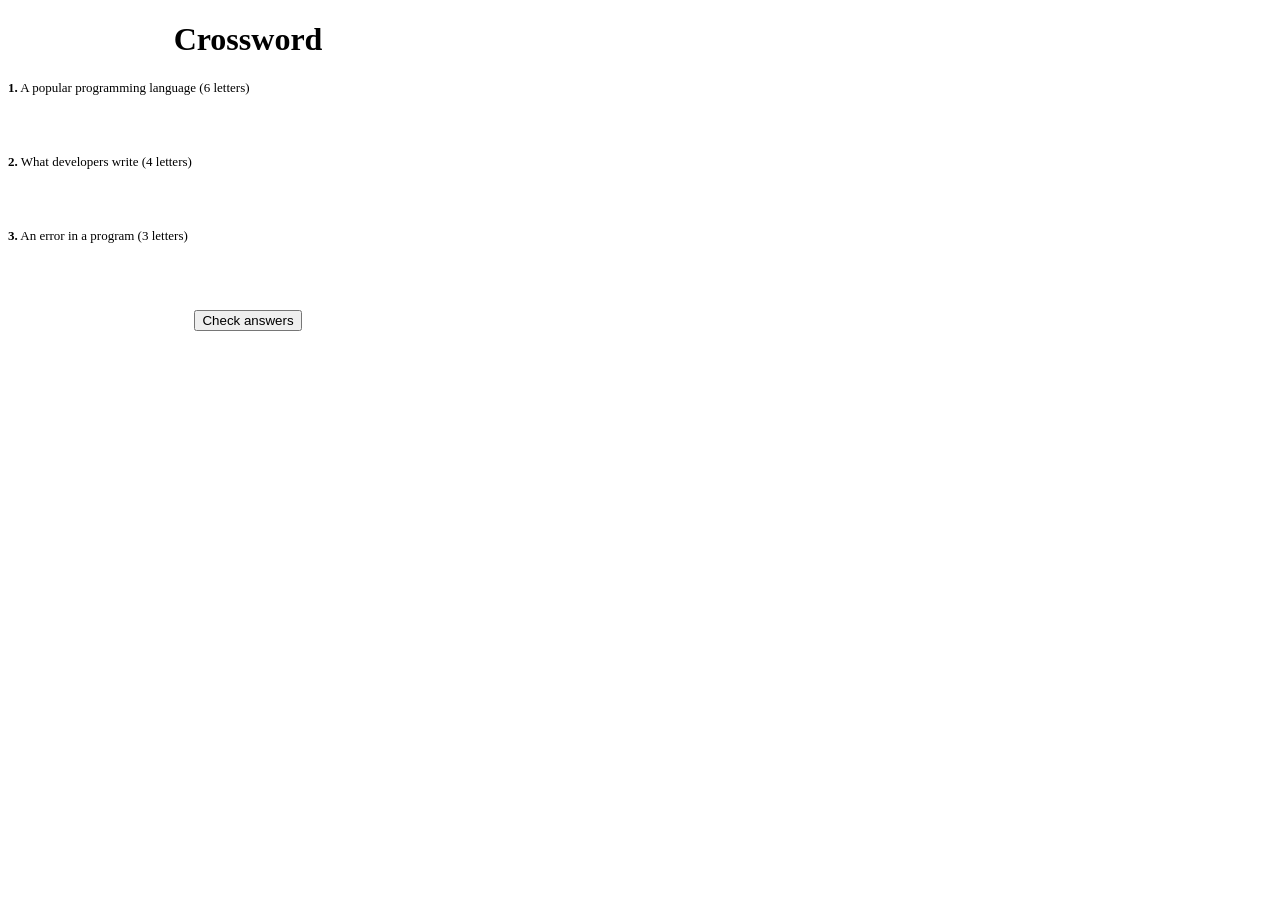
<file: prototype-generator/backend/app/games/library/crossword.html>
<!DOCTYPE html>
<html>
<head>
<meta charset="utf-8">
<title>Crossword</title>
<style>
  .wrap { text-align: center; max-width: 480px; }
  .clue-row { margin-bottom: 16px; text-align: left; }
  .clue { font-size: 13px; color: var(--text-muted); margin-bottom: 6px; }
  .clue b { color: var(--accent); }
  .boxes { display: flex; gap: 4px; }
  .box {
    width: 30px; height: 34px; text-align: center; font-size: 16px; font-weight: 700;
    text-transform: uppercase; background: var(--surface); border: 2px solid var(--border); border-radius: 4px;
    color: var(--text);
  }
  .box.correct { border-color: var(--success); background: var(--success-bg); }
  .box.wrong { border-color: var(--danger); }
  #check { margin-top: 8px; }
  #status { margin-top: 12px; }
</style>
</head>
<body>
  <div class="wrap">
    <h1 class="game-title">Crossword</h1>
    <div id="clues"></div>
    <button id="check" class="btn">Check answers</button>
    <div id="status" class="game-status"></div>
  </div>

<script>
(function () {
  var CONFIG = window.__CONFIG__ || {};
  var words = (CONFIG.words && CONFIG.words.length) ? CONFIG.words : [
    { word: "PYTHON", clue: "A popular programming language" },
    { word: "CODE", clue: "What developers write" },
    { word: "BUG", clue: "An error in a program" }
  ];

  var cluesEl = document.getElementById("clues");
  var checkBtn = document.getElementById("check");
  var statusEl = document.getElementById("status");

  var inputs = [];

  function render() {
    cluesEl.innerHTML = "";
    inputs = [];
    words.forEach(function (w, wi) {
      var word = (w.word || "").toUpperCase().replace(/[^A-Z]/g, "");
      var row = document.createElement("div");
      row.className = "clue-row";

      var clue = document.createElement("div");
      clue.className = "clue";
      clue.innerHTML = "<b>" + (wi + 1) + ".</b> " + (w.clue || "") + " (" + word.length + " letters)";
      row.appendChild(clue);

      var boxes = document.createElement("div");
      boxes.className = "boxes";
      var rowInputs = [];
      for (var i = 0; i < word.length; i++) {
        var box = document.createElement("input");
        box.className = "box";
        box.maxLength = 1;
        box.addEventListener("input", function () {
          box.value = box.value.toUpperCase().replace(/[^A-Z]/g, "");
          if (box.value && box.nextBox) box.nextBox.focus();
        });
        boxes.appendChild(box);
        rowInputs.push(box);
      }
      for (var j = 0; j < rowInputs.length - 1; j++) rowInputs[j].nextBox = rowInputs[j + 1];

      row.appendChild(boxes);
      cluesEl.appendChild(row);
      inputs.push({ word: word, boxes: rowInputs });
    });
  }

  function check() {
    var allCorrect = true;
    var wordsCorrect = 0;
    inputs.forEach(function (entry) {
      var entryCorrect = true;
      entry.boxes.forEach(function (box, i) {
        var ok = box.value === entry.word[i];
        box.classList.toggle("correct", ok);
        box.classList.toggle("wrong", !ok && box.value !== "");
        if (!ok) { allCorrect = false; entryCorrect = false; }
      });
      if (entryCorrect) wordsCorrect++;
    });
    statusEl.textContent = allCorrect ? "All correct! 🎉" : "Some letters aren't right yet — keep trying.";

    // Report per-word accuracy each time the learner checks their answers.
    if (window.reportGameResult) window.reportGameResult(wordsCorrect, inputs.length);
  }

  checkBtn.addEventListener("click", check);
  render();
})();
</script>
</body>
</html>
</file>
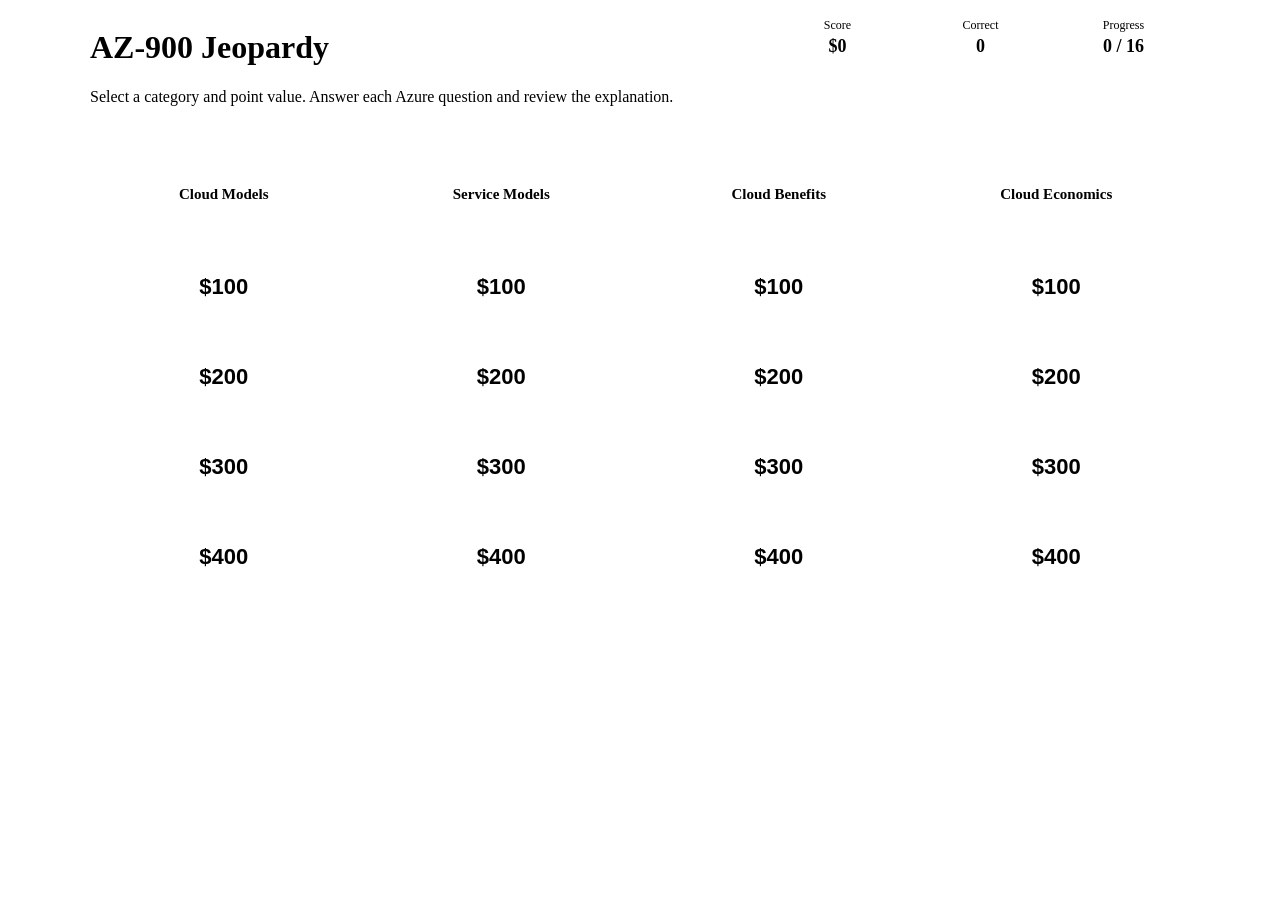
<file: prototype-generator/backend/app/games/library/jeopardy.html>
<!DOCTYPE html>
<html>
<head>
<meta charset="utf-8">
<title>Azure Jeopardy</title>

<style>
  .jeopardy-wrap {
    width: min(1100px, 100%);
    margin: 0 auto;
  }

  .jeopardy-header {
    display: flex;
    justify-content: space-between;
    align-items: flex-start;
    gap: 20px;
    margin-bottom: 18px;
  }

  .header-copy {
    min-width: 0;
  }

  .header-stats {
    display: flex;
    gap: 10px;
    flex-wrap: wrap;
    justify-content: flex-end;
  }

  .stat-card {
    min-width: 105px;
    padding: 10px 14px;
    border: 1px solid var(--border);
    border-radius: var(--radius);
    background: var(--surface);
    text-align: center;
  }

  .stat-label {
    display: block;
    color: var(--text-muted);
    font-size: 12px;
    margin-bottom: 3px;
  }

  .stat-value {
    font-size: 18px;
    font-weight: 700;
  }

  .progress-track {
    height: 8px;
    width: 100%;
    background: var(--surface);
    border-radius: 999px;
    overflow: hidden;
    margin-bottom: 18px;
  }

  .progress-fill {
    width: 0%;
    height: 100%;
    background: var(--accent);
    transition: width 0.25s ease;
  }

  .board {
    display: grid;
    grid-template-columns: repeat(4, minmax(0, 1fr));
    gap: 10px;
  }

  .category-column {
    display: grid;
    grid-template-rows: auto repeat(4, minmax(82px, auto));
    gap: 8px;
    min-width: 0;
  }

  .category-heading {
    display: flex;
    align-items: center;
    justify-content: center;
    min-height: 68px;
    padding: 10px;
    background: var(--accent-strong);
    border-radius: var(--radius);
    color: var(--text);
    font-size: 15px;
    font-weight: 700;
    text-align: center;
    line-height: 1.25;
  }

  .question-tile {
    appearance: none;
    border: 1px solid var(--border);
    border-radius: var(--radius);
    background: var(--surface);
    color: var(--warning);
    min-height: 82px;
    padding: 12px;
    font-size: 22px;
    font-weight: 800;
    cursor: pointer;
    transition:
      transform 0.15s ease,
      background 0.15s ease,
      opacity 0.15s ease;
  }

  .question-tile:hover:not(:disabled) {
    transform: translateY(-2px);
    background: var(--surface-2);
  }

  .question-tile:focus-visible {
    outline: 3px solid var(--accent);
    outline-offset: 2px;
  }

  .question-tile.completed {
    opacity: 0.42;
    cursor: default;
    color: var(--text-muted);
  }

  .question-tile.correct-tile {
    background: var(--success-bg);
    border-color: var(--success);
  }

  .question-tile.wrong-tile {
    background: var(--danger-bg);
    border-color: var(--danger);
  }

  .overlay {
    position: fixed;
    inset: 0;
    display: none;
    align-items: center;
    justify-content: center;
    padding: 20px;
    background: rgba(0, 0, 0, 0.74);
    z-index: 1000;
  }

  .overlay.open {
    display: flex;
  }

  .question-modal {
    width: min(680px, 100%);
    max-height: 90vh;
    overflow-y: auto;
    padding: 24px;
    border: 1px solid var(--border);
    border-radius: calc(var(--radius) + 4px);
    background: var(--surface);
  }

  .modal-meta {
    color: var(--warning);
    font-size: 14px;
    font-weight: 700;
    margin-bottom: 8px;
  }

  .modal-question {
    font-size: 23px;
    line-height: 1.35;
    font-weight: 700;
    margin-bottom: 20px;
  }

  .choice-list {
    display: grid;
    gap: 10px;
  }

  .answer-choice {
    width: 100%;
    padding: 14px;
    border: 2px solid transparent;
    border-radius: var(--radius);
    background: var(--surface-2);
    color: var(--text);
    cursor: pointer;
    text-align: left;
    font-size: 15px;
    line-height: 1.35;
  }

  .answer-choice:hover:not(:disabled) {
    border-color: var(--accent);
  }

  .answer-choice:disabled {
    cursor: default;
  }

  .answer-choice.correct-answer {
    background: var(--success-bg);
    border-color: var(--success);
  }

  .answer-choice.wrong-answer {
    background: var(--danger-bg);
    border-color: var(--danger);
  }

  .feedback {
    display: none;
    margin-top: 18px;
    padding: 15px;
    border-left: 4px solid var(--accent);
    background: var(--surface-2);
    line-height: 1.45;
  }

  .feedback.visible {
    display: block;
  }

  .feedback.correct {
    border-left-color: var(--success);
  }

  .feedback.wrong {
    border-left-color: var(--danger);
  }

  .modal-actions {
    display: flex;
    justify-content: flex-end;
    margin-top: 18px;
  }

  #continue-btn {
    display: none;
  }

  #continue-btn.visible {
    display: inline-block;
  }

  .final-panel {
    display: none;
    padding: 28px;
    border: 1px solid var(--border);
    border-radius: calc(var(--radius) + 4px);
    background: var(--surface);
    text-align: center;
  }

  .final-panel.visible {
    display: block;
  }

  .final-score {
    font-size: 32px;
    font-weight: 800;
    margin: 14px 0 8px;
  }

  .final-breakdown {
    margin-bottom: 20px;
    color: var(--text-muted);
    font-size: 16px;
  }

  @media (max-width: 800px) {
    .jeopardy-header {
      flex-direction: column;
    }

    .header-stats {
      width: 100%;
      justify-content: flex-start;
    }

    .board {
      grid-template-columns: repeat(2, minmax(0, 1fr));
    }
  }

  @media (max-width: 520px) {
    .board {
      grid-template-columns: 1fr;
    }

    .category-column {
      grid-template-rows: auto;
    }

    .question-tile {
      min-height: 62px;
    }

    .question-modal {
      padding: 18px;
    }

    .modal-question {
      font-size: 19px;
    }
  }
</style>
</head>

<body>
<div class="jeopardy-wrap">
  <div id="game-view">
    <div class="jeopardy-header">
      <div class="header-copy">
        <h1 id="game-title" class="game-title">AZ-900 Jeopardy</h1>
        <div class="game-meta">
          Select a category and point value. Answer each Azure question and
          review the explanation.
        </div>
      </div>

      <div class="header-stats">
        <div class="stat-card">
          <span class="stat-label">Score</span>
          <span id="score-value" class="stat-value">$0</span>
        </div>

        <div class="stat-card">
          <span class="stat-label">Correct</span>
          <span id="correct-value" class="stat-value">0</span>
        </div>

        <div class="stat-card">
          <span class="stat-label">Progress</span>
          <span id="progress-value" class="stat-value">0 / 16</span>
        </div>
      </div>
    </div>

    <div class="progress-track">
      <div id="progress-fill" class="progress-fill"></div>
    </div>

    <div id="board" class="board"></div>
  </div>

  <div id="final-panel" class="final-panel">
    <h1 class="game-title">Board Complete!</h1>
    <div class="game-meta">
      You completed every Azure Jeopardy question.
    </div>

    <div id="final-score" class="final-score">$0</div>
    <div id="final-breakdown" class="final-breakdown"></div>

    <button id="restart-btn" class="btn">Play again</button>
  </div>
</div>

<div id="question-overlay" class="overlay" role="dialog" aria-modal="true">
  <div class="question-modal">
    <div id="modal-meta" class="modal-meta"></div>
    <div id="modal-question" class="modal-question"></div>

    <div id="choice-list" class="choice-list"></div>

    <div id="feedback" class="feedback"></div>

    <div class="modal-actions">
      <button id="continue-btn" class="btn">Return to board</button>
    </div>
  </div>
</div>

<script>
(function () {
  // CONFIG.categories: exactly 4 {name, questions: [{value, question, choices,
  // answerIndex, explanation}, ...]} entries, generated by
  // learning/service.py's jeopardy-mode generator. fallbackCategories below is
  // the curated backup registry.py ships as this game's `defaults` — used
  // as-is if CONFIG.categories is missing or doesn't have exactly 4 categories
  // (see the `categories =` assignment further down), same graceful-degrade
  // pattern as every other template (registry.py's merge_config).
  var CONFIG = window.__CONFIG__ || {};

  var fallbackCategories = [
    {
      name: "Cloud Models",
      questions: [
        {
          value: 100,
          question: "Which cloud model combines public and private cloud environments?",
          choices: ["Public cloud", "Private cloud", "Hybrid cloud", "Community cloud"],
          answerIndex: 2,
          explanation: "Hybrid cloud combines public and private cloud environments."
        },
        {
          value: 200,
          question: "Which cloud model is owned and operated entirely by one organization?",
          choices: ["Public cloud", "Private cloud", "Hybrid cloud", "Multicloud"],
          answerIndex: 1,
          explanation: "A private cloud is dedicated to a single organization."
        },
        {
          value: 300,
          question: "Which cloud model normally provides resources over the public internet?",
          choices: ["Public cloud", "Private cloud", "Hybrid cloud", "On-premises only"],
          answerIndex: 0,
          explanation: "Public cloud services are delivered over the internet by a cloud provider."
        },
        {
          value: 400,
          question: "A company keeps sensitive systems on-premises but uses Azure for additional capacity. Which model is this?",
          choices: ["Public cloud", "Private cloud", "Hybrid cloud", "SaaS"],
          answerIndex: 2,
          explanation: "Using on-premises resources together with public cloud services is hybrid cloud."
        }
      ]
    },
    {
      name: "Service Models",
      questions: [
        {
          value: 100,
          question: "Which service model provides virtual machines, networking, and storage?",
          choices: ["IaaS", "PaaS", "SaaS", "Serverless only"],
          answerIndex: 0,
          explanation: "Infrastructure as a Service provides foundational infrastructure resources."
        },
        {
          value: 200,
          question: "Which service model lets developers focus on applications while the provider manages the platform?",
          choices: ["IaaS", "PaaS", "SaaS", "Private cloud"],
          answerIndex: 1,
          explanation: "Platform as a Service manages the underlying infrastructure and development platform."
        },
        {
          value: 300,
          question: "Which service model delivers complete applications to users?",
          choices: ["IaaS", "PaaS", "SaaS", "Hybrid cloud"],
          answerIndex: 2,
          explanation: "Software as a Service provides complete applications managed by the provider."
        },
        {
          value: 400,
          question: "Which service model gives the customer the most responsibility for operating systems and applications?",
          choices: ["SaaS", "PaaS", "IaaS", "Consumption pricing"],
          answerIndex: 2,
          explanation: "With IaaS, customers manage operating systems, applications, and data."
        }
      ]
    },
    {
      name: "Cloud Benefits",
      questions: [
        {
          value: 100,
          question: "Which benefit means a service remains available despite failures?",
          choices: ["Elasticity", "High availability", "Governance", "CapEx"],
          answerIndex: 1,
          explanation: "High availability helps services remain accessible despite failures."
        },
        {
          value: 200,
          question: "Which benefit allows resources to increase or decrease based on demand?",
          choices: ["Scalability", "Compliance", "CapEx", "Private cloud"],
          answerIndex: 0,
          explanation: "Scalability allows capacity to change as demand changes."
        },
        {
          value: 300,
          question: "Which term describes automatically adjusting resources rapidly as demand changes?",
          choices: ["Reliability", "Elasticity", "Governance", "SaaS"],
          answerIndex: 1,
          explanation: "Elasticity is the ability to dynamically expand and reduce resources."
        },
        {
          value: 400,
          question: "Which cloud benefit helps organizations understand expected performance and costs?",
          choices: ["Predictability", "Availability zone", "Private cloud", "IaaS"],
          answerIndex: 0,
          explanation: "Predictability helps forecast performance and costs."
        }
      ]
    },
    {
      name: "Cloud Economics",
      questions: [
        {
          value: 100,
          question: "Which term describes upfront spending on physical infrastructure?",
          choices: ["OpEx", "CapEx", "Elasticity", "Governance"],
          answerIndex: 1,
          explanation: "Capital expenditure is upfront investment in physical assets."
        },
        {
          value: 200,
          question: "Which term describes ongoing spending for services as they are used?",
          choices: ["CapEx", "OpEx", "Availability", "PaaS"],
          answerIndex: 1,
          explanation: "Operational expenditure is ongoing spending for services and operations."
        },
        {
          value: 300,
          question: "Which cloud pricing approach charges customers based on actual usage?",
          choices: ["Fixed ownership model", "Consumption-based model", "Private model", "Capital model"],
          answerIndex: 1,
          explanation: "Consumption-based pricing means customers pay for the resources they use."
        },
        {
          value: 400,
          question: "Which cloud advantage reduces the need to buy and maintain physical datacenters?",
          choices: ["Increased CapEx", "Reduced infrastructure management", "Manual scaling", "Private DNS"],
          answerIndex: 1,
          explanation: "Cloud providers manage physical infrastructure, reducing customer maintenance responsibilities."
        }
      ]
    }
  ];

  var title = typeof CONFIG.title === "string" && CONFIG.title.trim()
    ? CONFIG.title.trim()
    : "AZ-900 Jeopardy";

  var categories =
    Array.isArray(CONFIG.categories) && CONFIG.categories.length === 4
      ? CONFIG.categories
      : fallbackCategories;

  var gameTitleEl = document.getElementById("game-title");
  var boardEl = document.getElementById("board");
  var scoreValueEl = document.getElementById("score-value");
  var correctValueEl = document.getElementById("correct-value");
  var progressValueEl = document.getElementById("progress-value");
  var progressFillEl = document.getElementById("progress-fill");

  var overlayEl = document.getElementById("question-overlay");
  var modalMetaEl = document.getElementById("modal-meta");
  var modalQuestionEl = document.getElementById("modal-question");
  var choiceListEl = document.getElementById("choice-list");
  var feedbackEl = document.getElementById("feedback");
  var continueBtn = document.getElementById("continue-btn");

  var gameViewEl = document.getElementById("game-view");
  var finalPanelEl = document.getElementById("final-panel");
  var finalScoreEl = document.getElementById("final-score");
  var finalBreakdownEl = document.getElementById("final-breakdown");
  var restartBtn = document.getElementById("restart-btn");

  var score = 0;
  var correctCount = 0;
  var answeredCount = 0;
  var totalQuestions = 0;
  var activeCategoryIndex = null;
  var activeQuestionIndex = null;
  var activeTile = null;
  var locked = false;
  var resultReported = false;

  categories.forEach(function (category) {
    if (Array.isArray(category.questions)) {
      totalQuestions += category.questions.length;
    }
  });

  // Refresh the scoreboard/progress bar from the module-level score/correctCount/
  // answeredCount variables — called after every answer and after resetGame, never
  // mutates state itself.
  function updateStats() {
    scoreValueEl.textContent = formatScore(score);
    correctValueEl.textContent = String(correctCount);
    progressValueEl.textContent = answeredCount + " / " + totalQuestions;

    var percentage = totalQuestions > 0
      ? Math.round((answeredCount / totalQuestions) * 100)
      : 0;

    progressFillEl.style.width = percentage + "%";
  }

  // Jeopardy-style money formatting — negative scores (wrong answers subtract
  // their tile's value) render as "-$100", not "$-100".
  function formatScore(value) {
    if (value < 0) {
      return "-$" + Math.abs(value);
    }

    return "$" + value;
  }

  // Rebuild the whole 4-column tile grid from `categories`, one <button> tile
  // per question. Full-rebuild rather than incremental update, called on
  // first load and again from resetGame — cheap enough at 4x4 tiles and
  // avoids tracking per-tile DOM state separately from `question.completed`.
  function renderBoard() {
    boardEl.innerHTML = "";

    categories.forEach(function (category, categoryIndex) {
      var column = document.createElement("section");
      column.className = "category-column";

      var heading = document.createElement("div");
      heading.className = "category-heading";
      heading.textContent = category.name;
      column.appendChild(heading);

      category.questions.forEach(function (question, questionIndex) {
        var tile = document.createElement("button");
        tile.className = "question-tile";
        tile.type = "button";
        tile.textContent = "$" + question.value;
        tile.dataset.categoryIndex = String(categoryIndex);
        tile.dataset.questionIndex = String(questionIndex);

        if (question.completed) {
          markCompletedTile(tile, question.wasCorrect);
        } else {
          tile.addEventListener("click", function () {
            openQuestion(categoryIndex, questionIndex, tile);
          });
        }

        column.appendChild(tile);
      });

      boardEl.appendChild(column);
    });
  }

  // Opens the question modal for one tile — the start of this game's
  // open -> submitAnswer -> closeQuestion state machine. `locked` here is left
  // over from a previous question if closeQuestion somehow didn't run; guard
  // against opening a second question modal on top of one still active.
  // Already-completed tiles are also click-guarded again here defensively
  // (renderBoard/markCompletedTile normally remove their click listener).
  function openQuestion(categoryIndex, questionIndex, tile) {
    if (locked) {
      return;
    }

    var category = categories[categoryIndex];
    var question = category.questions[questionIndex];

    if (question.completed) {
      return;
    }

    activeCategoryIndex = categoryIndex;
    activeQuestionIndex = questionIndex;
    activeTile = tile;
    locked = false;

    modalMetaEl.textContent =
      category.name + " • $" + question.value;

    modalQuestionEl.textContent = question.question;
    choiceListEl.innerHTML = "";

    feedbackEl.className = "feedback";
    feedbackEl.innerHTML = "";
    continueBtn.className = "btn";

    question.choices.forEach(function (choice, index) {
      var button = document.createElement("button");
      button.type = "button";
      button.className = "answer-choice";
      button.textContent = choice;

      button.addEventListener("click", function () {
        submitAnswer(index);
      });

      choiceListEl.appendChild(button);
    });

    overlayEl.classList.add("open");
  }

  // Scores the choice the learner clicked inside the open modal: adds the
  // tile's dollar value to `score` if correct, subtracts it if wrong (real
  // Jeopardy risk/reward), highlights the correct choice green and a wrong
  // pick red, then leaves the modal open showing feedback until closeQuestion
  // runs (via the Continue button).
  function submitAnswer(selectedIndex) {
    if (locked) {
      return;
    }

    locked = true;

    var category = categories[activeCategoryIndex];
    var question = category.questions[activeQuestionIndex];
    var wasCorrect = selectedIndex === question.answerIndex;
    var choiceButtons = choiceListEl.children;

    for (var i = 0; i < choiceButtons.length; i++) {
      choiceButtons[i].disabled = true;

      if (i === question.answerIndex) {
        choiceButtons[i].classList.add("correct-answer");
      } else if (i === selectedIndex) {
        choiceButtons[i].classList.add("wrong-answer");
      }
    }

    if (wasCorrect) {
      score += Number(question.value) || 0;
      correctCount += 1;
    } else {
      score -= Number(question.value) || 0;
    }

    answeredCount += 1;
    question.completed = true;
    question.wasCorrect = wasCorrect;

    feedbackEl.className =
      "feedback visible " + (wasCorrect ? "correct" : "wrong");

    feedbackEl.innerHTML =
      "<strong>" +
      (wasCorrect ? "Correct!" : "Not quite.") +
      "</strong><br>" +
      escapeHtml(
        question.explanation ||
          "Review this concept before continuing."
      );

    continueBtn.className = "btn visible";

    markCompletedTile(activeTile, wasCorrect);
    updateStats();
  }

  // Turns a board tile into its answered state (disabled, checkmark or X) —
  // shared by submitAnswer (answering live) and renderBoard (re-rendering a
  // tile that was already answered before a resetGame, though resetGame
  // clears `completed` so this second path is mostly defensive).
  function markCompletedTile(tile, wasCorrect) {
    tile.disabled = true;
    tile.classList.add("completed");
    tile.classList.add(wasCorrect ? "correct-tile" : "wrong-tile");
    tile.textContent = wasCorrect ? "✓" : "✕";
  }

  // Continue button handler — dismisses the modal and clears the
  // active-question state. If that was the last unanswered tile on the
  // board, hands off to finishGame instead of just returning to the board.
  function closeQuestion() {
    overlayEl.classList.remove("open");
    activeCategoryIndex = null;
    activeQuestionIndex = null;
    activeTile = null;
    locked = false;

    if (answeredCount >= totalQuestions) {
      finishGame();
    }
  }

  // All tiles answered — swap the board for the final-score panel and report
  // the real result up to the parent app (see games/bundle.py's
  // reportGameResult; this is what actually moves the AZ-900 mastery bar).
  // `resultReported` guards against double-reporting if this somehow runs
  // twice for the same playthrough.
  function finishGame() {
    gameViewEl.style.display = "none";
    finalPanelEl.classList.add("visible");

    var percent = totalQuestions > 0
      ? Math.round((correctCount / totalQuestions) * 100)
      : 0;

    finalScoreEl.textContent = formatScore(score);

    finalBreakdownEl.textContent =
      correctCount +
      " of " +
      totalQuestions +
      " correct • " +
      percent +
      "% accuracy";

    if (!resultReported && window.reportGameResult) {
      resultReported = true;
      window.reportGameResult(correctCount, totalQuestions);
    }
  }

  // "Play again" handler — zeroes all score/progress state, clears
  // `completed`/`wasCorrect` off every question so the board is fully
  // replayable, then re-renders. Does not reshuffle or refetch content;
  // it's the same categories/questions as this playthrough.
  function resetGame() {
    score = 0;
    correctCount = 0;
    answeredCount = 0;
    activeCategoryIndex = null;
    activeQuestionIndex = null;
    activeTile = null;
    locked = false;
    resultReported = false;

    categories.forEach(function (category) {
      category.questions.forEach(function (question) {
        question.completed = false;
        question.wasCorrect = false;
      });
    });

    finalPanelEl.classList.remove("visible");
    gameViewEl.style.display = "block";
    overlayEl.classList.remove("open");

    renderBoard();
    updateStats();
  }

  // question.explanation is LLM-generated text (or the hardcoded fallback)
  // that gets injected via innerHTML in submitAnswer's feedback message —
  // escape it through a throwaway element's textContent/innerHTML round-trip
  // so it can't break out as markup.
  function escapeHtml(value) {
    var div = document.createElement("div");
    div.textContent = String(value);
    return div.innerHTML;
  }

  continueBtn.addEventListener("click", closeQuestion);
  restartBtn.addEventListener("click", resetGame);

  gameTitleEl.textContent = title;

  renderBoard();
  updateStats();
})();
</script>
</body>
</html>
</file>
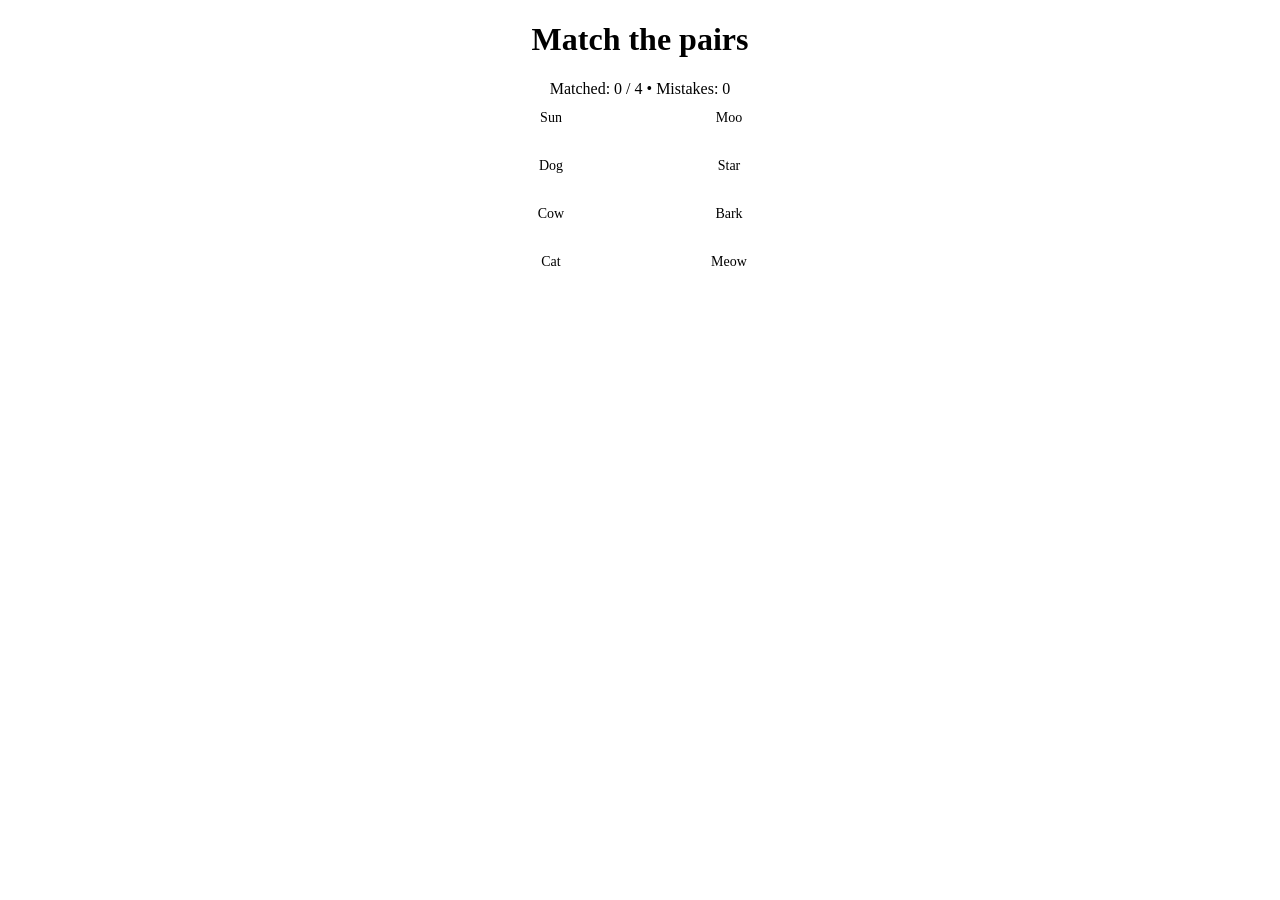
<file: prototype-generator/backend/app/games/library/matching_game.html>
<!DOCTYPE html>
<html>
<head>
<meta charset="utf-8">
<title>Matching Game</title>
<style>
  .wrap { text-align: center; }
  .columns { display: flex; gap: 28px; justify-content: center; }
  .col { display: flex; flex-direction: column; gap: 8px; width: 150px; }
  .item {
    padding: 10px 12px; border-radius: var(--radius); background: var(--surface); cursor: pointer;
    font-size: 14px; user-select: none; border: 2px solid transparent; transition: background .15s;
  }
  .item:hover { background: var(--surface-2); }
  .item.selected { border-color: var(--accent); }
  .item.correct { background: var(--success-bg); border-color: var(--success); cursor: default; }
  .item.wrong { background: var(--danger-bg); border-color: var(--danger); }
  #restart { margin-top: 18px; display: none; }
</style>
</head>
<body>
  <div class="wrap">
    <h1 id="title" class="game-title">Matching Game</h1>
    <div id="stats" class="game-status"></div>
    <div class="columns">
      <div class="col" id="leftCol"></div>
      <div class="col" id="rightCol"></div>
    </div>
    <button id="restart" class="btn">Play again</button>
  </div>

<script>
(function () {
  var CONFIG = window.__CONFIG__ || {};
  var title = CONFIG.title || "Match the pairs";
  var pairs = (CONFIG.pairs && CONFIG.pairs.length >= 2) ? CONFIG.pairs : [
    { left: "Sun", right: "Star" },
    { left: "Dog", right: "Bark" },
    { left: "Cat", right: "Meow" },
    { left: "Cow", right: "Moo" }
  ];

  var titleEl = document.getElementById("title");
  var statsEl = document.getElementById("stats");
  var leftCol = document.getElementById("leftCol");
  var rightCol = document.getElementById("rightCol");
  var restartBtn = document.getElementById("restart");

  var leftItems, rightItems, selectedLeft, selectedRight, matched, mistakes;

  function shuffle(arr) {
    for (var i = arr.length - 1; i > 0; i--) {
      var j = Math.floor(Math.random() * (i + 1));
      var t = arr[i]; arr[i] = arr[j]; arr[j] = t;
    }
    return arr;
  }

  function render() {
    leftCol.innerHTML = "";
    rightCol.innerHTML = "";

    leftItems.forEach(function (item) {
      var el = document.createElement("div");
      el.className = "item" + (matched[item.id] ? " correct" : selectedLeft === item.id ? " selected" : "");
      el.textContent = item.text;
      if (!matched[item.id]) el.addEventListener("click", function () { pick("left", item.id); });
      leftCol.appendChild(el);
    });

    rightItems.forEach(function (item) {
      var el = document.createElement("div");
      el.className = "item" + (matched[item.id] ? " correct" : selectedRight === item.id ? " selected" : "");
      el.textContent = item.text;
      if (!matched[item.id]) el.addEventListener("click", function () { pick("right", item.id); });
      rightCol.appendChild(el);
    });

    var doneCount = Object.keys(matched).filter(function (k) { return matched[k]; }).length / 2;
    statsEl.textContent = "Matched: " + doneCount + " / " + pairs.length + "  •  Mistakes: " + mistakes;
  }

  function pick(side, id) {
    if (side === "left") selectedLeft = id; else selectedRight = id;
    render();

    if (selectedLeft != null && selectedRight != null) {
      var isMatch = selectedLeft === selectedRight;
      if (isMatch) {
        matched[selectedLeft] = true;
        matched["r" + selectedRight] = true;
        selectedLeft = selectedRight = null;
        render();
        var doneCount = Object.keys(matched).filter(function (k) { return matched[k]; }).length / 2;
        if (doneCount === pairs.length) finish();
      } else {
        mistakes++;
        setTimeout(function () {
          selectedLeft = selectedRight = null;
          render();
        }, 500);
      }
    }
  }

  function finish() {
    statsEl.textContent = "All matched with " + mistakes + " mistakes! 🎉";
    restartBtn.style.display = "inline-block";

    // No win/lose state (you always finish) — report pairs found vs. total
    // attempts (pairs + mistakes), so a mistake-free run is a perfect score.
    if (window.reportGameResult) window.reportGameResult(pairs.length, pairs.length + mistakes);
  }

  function start() {
    leftItems = pairs.map(function (p, i) { return { id: i, text: p.left }; });
    rightItems = shuffle(pairs.map(function (p, i) { return { id: i, text: p.right }; }));
    leftItems = shuffle(leftItems.slice());
    selectedLeft = selectedRight = null;
    matched = {};
    mistakes = 0;
    titleEl.textContent = title;
    restartBtn.style.display = "none";
    render();
  }

  restartBtn.addEventListener("click", start);
  start();
})();
</script>
</body>
</html>
</file>
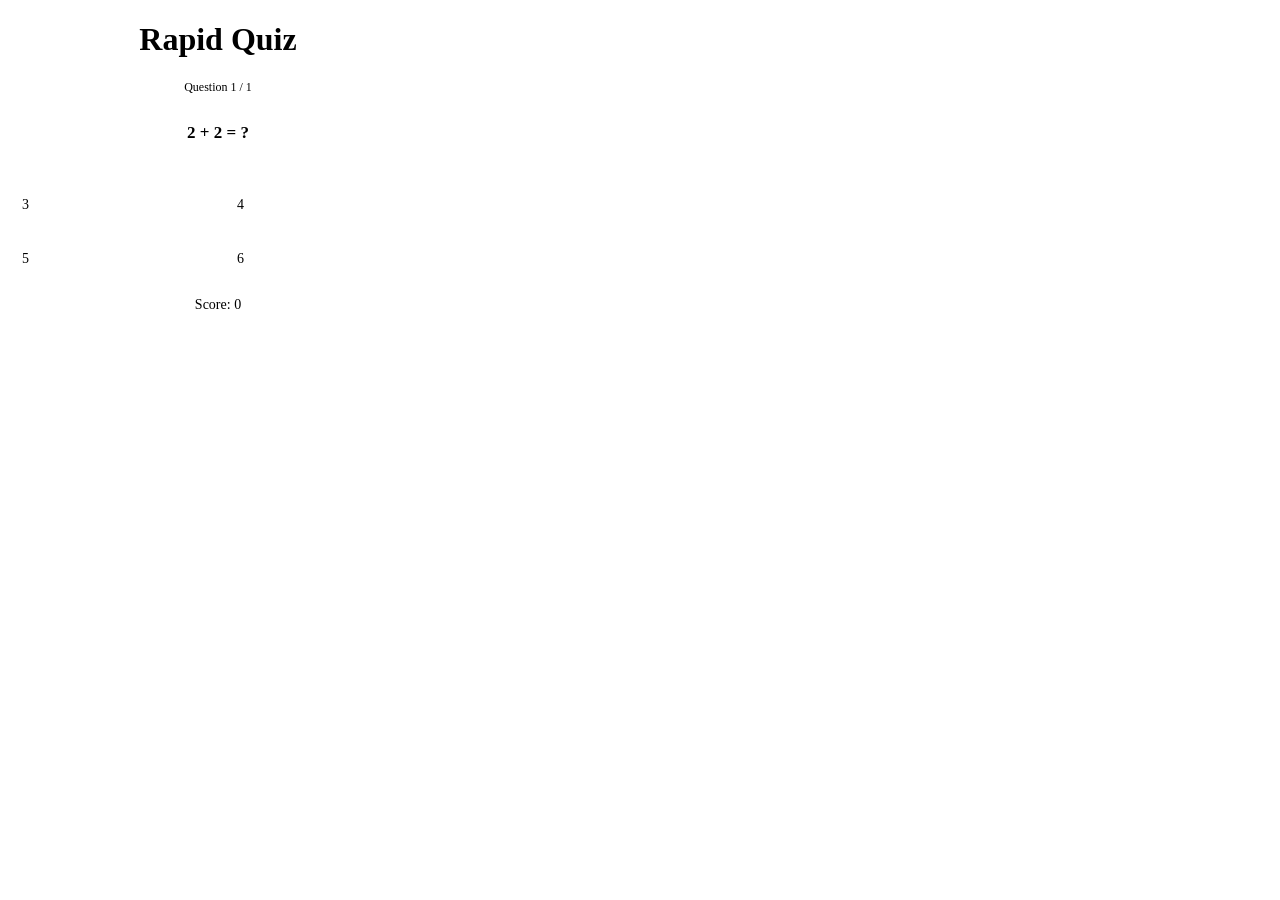
<file: prototype-generator/backend/app/games/library/rapid_quiz.html>
<!DOCTYPE html>
<html>
<head>
<meta charset="utf-8">
<title>Rapid Quiz</title>
<style>
  .wrap { text-align: center; width: 420px; max-width: 100%; }
  #progress { font-size: 12px; color: var(--text-muted); margin-bottom: 6px; }
  .timerbar { height: 6px; background: var(--surface); border-radius: 3px; overflow: hidden; margin-bottom: 16px; }
  .timerfill { height: 100%; background: var(--accent); width: 100%; transition: width .1s linear; }
  #question { font-size: 17px; font-weight: 600; margin-bottom: 16px; min-height: 44px; }
  .choices { display: grid; grid-template-columns: 1fr 1fr; gap: 10px; }
  .choice {
    padding: 12px; border-radius: var(--radius); background: var(--surface); border: 2px solid transparent;
    cursor: pointer; font-size: 14px; text-align: left;
  }
  .choice:hover { background: var(--surface-2); }
  .choice.correct { background: var(--success-bg); border-color: var(--success); }
  .choice.wrong { background: var(--danger-bg); border-color: var(--danger); }
  #feedback { display:none; margin-top:12px; padding:12px; text-align:left; background:var(--surface); border-left:4px solid var(--accent); }
  #score { margin-top: 16px; font-size: 14px; color: var(--text-muted); }
  #final { display: none; font-size: 18px; margin-top: 10px; }
  #restart { margin-top: 14px; display: none; }
</style>
</head>
<body>
  <div class="wrap">
    <h1 class="game-title">Rapid Quiz</h1>
    <div id="progress"></div>
    <div class="timerbar"><div class="timerfill" id="timerfill"></div></div>
    <div id="question"></div>
    <div class="choices" id="choices"></div>
    <div id="feedback"></div><div id="score"></div>
    <div id="final"></div>
    <button id="restart" class="btn">Play again</button>
  </div>

<script>
(function () {
  var CONFIG = window.__CONFIG__ || {};
  var questions = (CONFIG.questions && CONFIG.questions.length) ? CONFIG.questions : [
    { question: "2 + 2 = ?", choices: ["3", "4", "5", "6"], answerIndex: 1 }
  ];
  var timePerQuestion = CONFIG.timePerQuestion || 15;

  var progressEl = document.getElementById("progress");
  var timerfillEl = document.getElementById("timerfill");
  var questionEl = document.getElementById("question");
  var choicesEl = document.getElementById("choices");
  var feedbackEl = document.getElementById("feedback");
  var scoreEl = document.getElementById("score");
  var finalEl = document.getElementById("final");
  var restartBtn = document.getElementById("restart");

  var qIndex, score, streak, locked, timeLeft, timerHandle;
  // Separate from `score` (which includes speed bonuses) — the clean
  // correct/total ratio reported to the AZ-900 loop, see finish() below.
  var correctCount;

  function renderQuestion() {
    var q = questions[qIndex];
    progressEl.textContent = "Question " + (qIndex + 1) + " / " + questions.length;
    questionEl.textContent = q.question;
    scoreEl.textContent = "Score: " + score + (streak > 1 ? "  •  Streak x" + streak : "");
    choicesEl.innerHTML = "";
    feedbackEl.style.display = "none";
    locked = false;

    q.choices.forEach(function (choice, idx) {
      var btn = document.createElement("div");
      btn.className = "choice";
      btn.textContent = choice;
      btn.addEventListener("click", function () { answer(idx); });
      choicesEl.appendChild(btn);
    });

    timeLeft = timePerQuestion;
    timerfillEl.style.width = "100%";
    clearInterval(timerHandle);
    timerHandle = setInterval(function () {
      timeLeft -= 0.1;
      timerfillEl.style.width = Math.max(0, (timeLeft / timePerQuestion) * 100) + "%";
      if (timeLeft <= 0) {
        clearInterval(timerHandle);
        answer(-1);
      }
    }, 100);
  }

  function answer(idx) {
    if (locked) return;
    locked = true;
    clearInterval(timerHandle);

    var q = questions[qIndex];
    var buttons = choicesEl.children;
    for (var i = 0; i < buttons.length; i++) {
      if (i === q.answerIndex) buttons[i].classList.add("correct");
      else if (i === idx) buttons[i].classList.add("wrong");
    }

    if (idx === q.answerIndex) {
      streak++;
      correctCount++;
      var speedBonus = Math.max(0, Math.round((timeLeft / timePerQuestion) * 50));
      score += 50 + speedBonus;
    } else {
      streak = 0;
    }

    feedbackEl.innerHTML = "<strong>" + (idx === q.answerIndex ? "Correct" : "Review") + "</strong><br>" + (q.explanation || "Review this concept before continuing.");
    feedbackEl.style.display = "block";
    setTimeout(function () {
      qIndex++;
      if (qIndex < questions.length) renderQuestion();
      else finish();
    }, 2200);
  }

  function finish() {
    questionEl.textContent = "";
    choicesEl.innerHTML = "";
    progressEl.textContent = "Quiz complete!";
    timerfillEl.style.width = "0%";
    finalEl.style.display = "block";
    finalEl.textContent = "Final score: " + score + " 🎉";
    scoreEl.textContent = "";
    restartBtn.style.display = "inline-block";

    if (window.reportGameResult) window.reportGameResult(correctCount, questions.length);
  }

  function start() {
    qIndex = 0;
    score = 0;
    streak = 0;
    correctCount = 0;
    finalEl.style.display = "none";
    restartBtn.style.display = "none";
    renderQuestion();
  }

  restartBtn.addEventListener("click", start);
  start();
})();
</script>
</body>
</html>
</file>
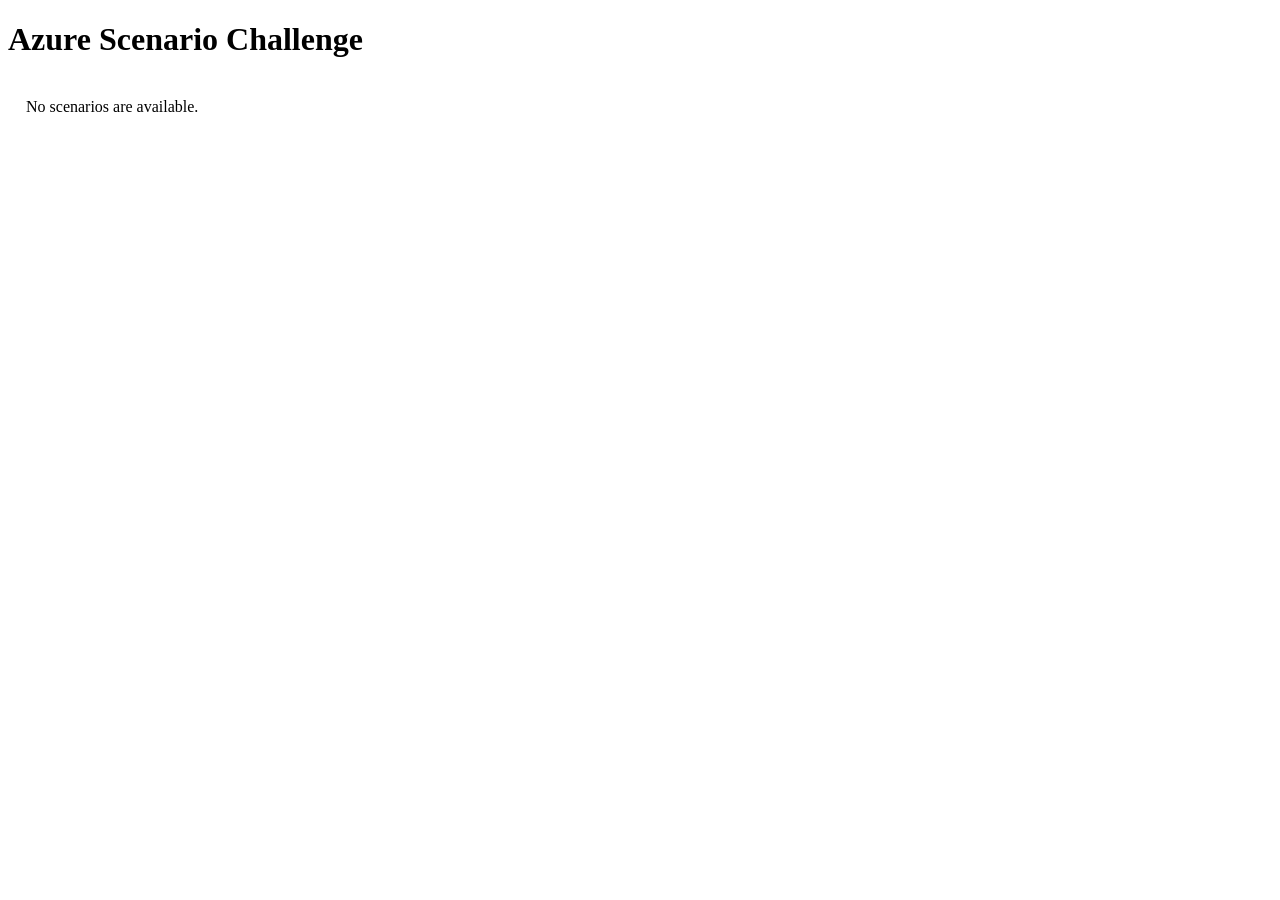
<file: prototype-generator/backend/app/games/library/scenario_challenge.html>
<!DOCTYPE html>
<html>
<head>
<meta charset="utf-8">
<title>Azure Scenario Challenge</title>
<style>
  .wrap {
    width: 680px;
    max-width: 100%;
  }

  .scenario {
    background: var(--surface);
    padding: 18px;
    border-radius: var(--radius);
    margin: 12px 0;
  }

  .choices {
    display: grid;
    gap: 10px;
  }

  .choice {
    padding: 12px;
    border: 1px solid var(--border);
    border-radius: var(--radius);
    background: var(--surface-2);
    color: var(--text);
    text-align: left;
    cursor: pointer;
  }

  .choice.correct {
    border-color: var(--success);
    background: var(--success-bg);
  }

  .choice.wrong {
    border-color: var(--danger);
    background: var(--danger-bg);
  }

  #feedback {
    display: none;
    margin-top: 14px;
    padding: 14px;
    border-left: 4px solid var(--accent);
    background: var(--surface);
  }

  #next {
    display: none;
    margin-top: 12px;
  }

  .meta {
    color: var(--text-muted);
    font-size: 13px;
  }
</style>
</head>
<body>
  <div class="wrap">
    <h1 class="game-title">Azure Scenario Challenge</h1>
    <div id="progress" class="meta"></div>
    <div id="scenario" class="scenario"></div>
    <div id="choices" class="choices"></div>
    <div id="feedback"></div>
    <button id="next" class="btn">Next scenario</button>
  </div>

<script>
(function () {
  // config.questions: [{question, choices: [4 strings], answerIndex, explanation}, ...]
  // — one realistic Azure decision scenario per question, generated by
  // learning/service.py's scenario-mode quiz generator (same generator as
  // rapid_quiz, just prompted for applied/scenario wording instead of
  // plain recall — see service.py's _generate_questions_from_snippets).
  var CONFIG = window.__CONFIG__ || {};
  var questions = CONFIG.questions || [];
  var current = 0;
  var correctCount = 0;
  var locked = false; // true between "an answer was picked" and "Next scenario" — blocks re-clicking choices

  var scenarioEl = document.getElementById("scenario");
  var choicesEl = document.getElementById("choices");
  var feedbackEl = document.getElementById("feedback");
  var nextBtn = document.getElementById("next");
  var progressEl = document.getElementById("progress");

  function render() {
    locked = false;
    feedbackEl.style.display = "none";
    nextBtn.style.display = "none";
    choicesEl.innerHTML = "";

    var q = questions[current];
    progressEl.textContent = "Scenario " + (current + 1) + " of " + questions.length;
    scenarioEl.textContent = q.question;

    q.choices.forEach(function (choiceText, choiceIndex) {
      var button = document.createElement("button");
      button.className = "choice";
      button.textContent = choiceText;
      button.onclick = function () {
        answer(choiceIndex, button);
      };
      choicesEl.appendChild(button);
    });
  }

  function answer(selectedIndex) {
    if (locked) return; // ignore extra clicks after the first answer this round
    locked = true;

    var q = questions[current];
    // Walk every rendered choice button (not just the one clicked) so the
    // correct answer is always highlighted green, even if the learner
    // picked a different (wrong) one — that's the whole point of showing
    // feedback here instead of just a right/wrong toast.
    Array.prototype.forEach.call(choicesEl.children, function (button, index) {
      if (index === q.answerIndex) {
        button.classList.add("correct");
      } else if (index === selectedIndex) {
        button.classList.add("wrong");
      }
    });

    if (selectedIndex === q.answerIndex) correctCount++;

    feedbackEl.innerHTML =
      "<strong>" + (selectedIndex === q.answerIndex ? "Correct" : "Review this concept") + "</strong><br>" +
      (q.explanation || "Review the related AZ-900 concept.");
    feedbackEl.style.display = "block";

    nextBtn.textContent = current === questions.length - 1 ? "Finish" : "Next scenario";
    nextBtn.style.display = "inline-block";
  }

  nextBtn.onclick = function () {
    current++;
    if (current < questions.length) {
      render();
      return;
    }
    // Ran out of scenarios — show the final tally and report the real
    // score up to the parent app (see games/bundle.py's reportGameResult;
    // this is what actually moves the AZ-900 mastery bar, not opening the
    // game).
    scenarioEl.textContent = "Challenge complete: " + correctCount + "/" + questions.length;
    choicesEl.innerHTML = "";
    feedbackEl.style.display = "none";
    nextBtn.style.display = "none";
    progressEl.textContent = "";
    if (window.reportGameResult) window.reportGameResult(correctCount, questions.length);
  };

  if (questions.length) {
    render();
  } else {
    scenarioEl.textContent = "No scenarios are available.";
  }
})();
</script>
</body>
</html>
</file>
